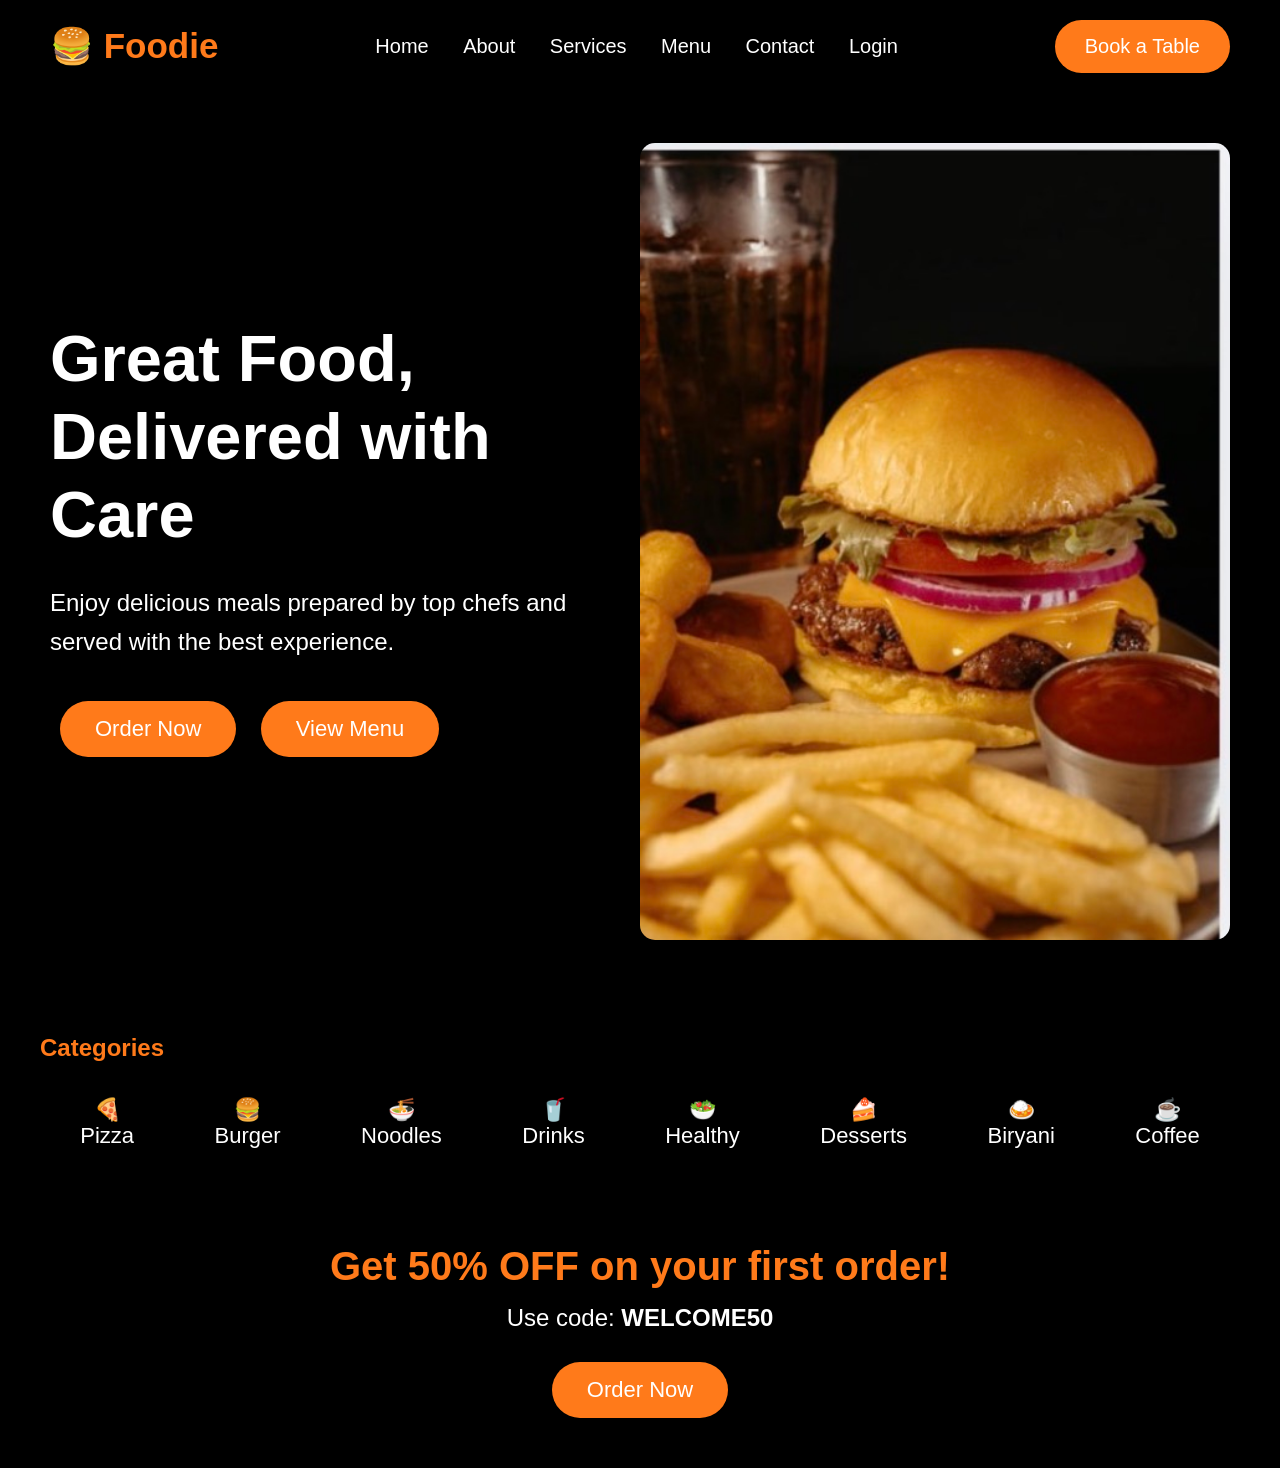
<file: index.html>
<!DOCTYPE html>
<html lang="en">
<head>
    <meta charset="UTF-8">
    <meta name="viewport" content="width=device-width, initial-scale=1.0">
    <title>Foodie</title>
    <link rel="stylesheet" href="style.css">
</head>
<body>

<header>
    <div class="logo">
        <h2>🍔 Foodie</h2>
    </div>

    <nav>
        <a href="#">Home</a>
        <a href="#">About</a>
        <a href="#">Services</a>
        <a href="#">Menu</a>
        <a href="#">Contact</a>
        <a href="login.html">Login</a>
    </nav>

    <button class="book-btn">Book a Table</button>
</header>

<section class="hero">

    <div class="left">
        <h1>Great Food,<br>Delivered with Care</h1>

        <p>
            Enjoy delicious meals prepared by top chefs
            and served with the best experience.
        </p>

        <button class="btn">Order Now</button>
        <button class="btn">View Menu</button>
    </div>

    <div class="right">
        <img src="food.jpg" alt="Food Image">
    </div>

</section>

<section class="categories">

<h2>Categories</h2>

<div class="items">

<div>🍕<br>Pizza</div>
<div>🍔<br>Burger</div>
<div>🍜<br>Noodles</div>
<div>🥤<br>Drinks</div>
<div>🥗<br>Healthy</div>
<div>🍰<br>Desserts</div>
<div>🍛<br>Biryani</div>
<div>☕<br>Coffee</div>

</div>

</section>

<section class="offer">

<h2>Get 50% OFF on your first order!</h2>

<p>Use code: <b>WELCOME50</b></p>

<button class="btn">Order Now</button>

</section>

</body>
</html>
</file>
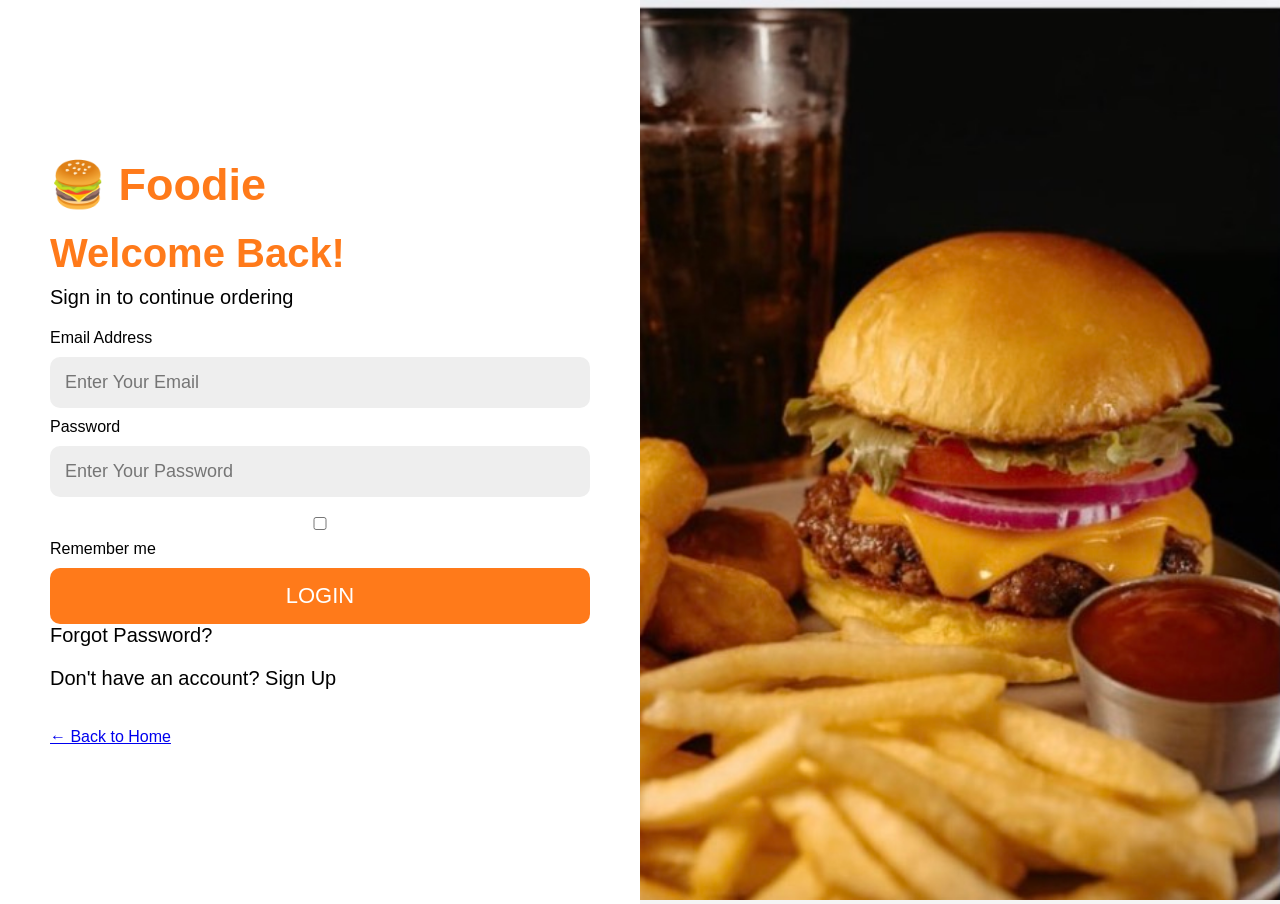
<file: login.html>
<!DOCTYPE html>
<html lang="en">
<head>
    <meta charset="UTF-8">
    <meta name="viewport" content="width=device-width, initial-scale=1.0">
    <title>Foodie Login</title>
    <link rel="stylesheet" href="login.css">
</head>
<body>

<div class="container">

    <div class="left">
        <h1>🍔 Foodie</h1>

        <h2>Welcome Back!</h2>

        <p>Sign in to continue ordering</p>

        <label>Email Address</label>
        <input type="email" placeholder="Enter Your Email">

        <label>Password</label>
        <input type="password" placeholder="Enter Your Password">

        <div>
            <input type="checkbox"> Remember me
        </div>

        <button class="login-btn">LOGIN</button>

        <p>Forgot Password?</p>

        <p>Don't have an account? Sign Up</p>

        <br>

        <a href="index.html">← Back to Home</a>

    </div>

    <div class="right">
        <img src="food.jpg" alt="Food">
    </div>

</div>

</body>
</html>
</file>
<file: style.css>
* {
    margin: 0;
    padding: 0;
    box-sizing: border-box;
    font-family: Arial, sans-serif;
}

body {
    background: #000;
    color: #fff;
}

header {
    display: flex;
    justify-content: space-between;
    align-items: center;
    padding: 20px 50px;
}

.logo h2 {
    color: #ff7a1a;
    font-size: 35px;
}

nav a {
    color: white;
    text-decoration: none;
    margin: 0 15px;
    font-size: 20px;
}

nav a:hover {
    color: #ff7a1a;
}

.book-btn {
    background: #ff7a1a;
    color: white;
    border: none;
    padding: 15px 30px;
    border-radius: 30px;
    font-size: 20px;
    cursor: pointer;
}

.hero {
    display: flex;
    justify-content: space-between;
    align-items: center;
    padding: 50px;
}

.left {
    width: 45%;
}

.left h1 {
    font-size: 65px;
    line-height: 1.2;
}

.left p {
    font-size: 24px;
    margin: 30px 0;
    line-height: 1.6;
}

.right {
    width: 50%;
}

.right img {
    width: 100%;
    border-radius: 15px;
}

.btn {
    background: #ff7a1a;
    color: white;
    border: none;
    padding: 15px 35px;
    margin: 10px;
    border-radius: 40px;
    font-size: 22px;
    cursor: pointer;
}

.categories {
    padding: 40px;
}

.categories h2 {
    color: #ff7a1a;
    margin-bottom: 20px;
}

.items {
    display: flex;
    justify-content: space-around;
    flex-wrap: wrap;
    text-align: center;
    font-size: 22px;
}

.items div {
    margin: 15px;
}

.offer {
    text-align: center;
    padding: 40px;
}

.offer h2 {
    font-size: 40px;
    color: #ff7a1a;
    margin-bottom: 15px;
}

.offer p {
    font-size: 24px;
    margin-bottom: 20px;
}

@media(max-width:768px) {
    
    header {
        flex-direction: column;
    }
    
    nav {
        margin: 20px 0;
    }
    
    .hero {
        flex-direction: column;
        text-align: center;
    }
    
    .left,
    .right {
        width: 100%;
    }
    
    .left h1 {
        font-size: 45px;
    }
    
    .right img {
        margin-top: 30px;
    }
    
    .items {
        justify-content: center;
    }
    
}
</file>
<file: login.css>
*{
margin:0;
padding:0;
box-sizing:border-box;
font-family:Arial, sans-serif;
}

body{
background:#f5f5f5;
}

.container{
display:flex;
width:100%;
min-height:100vh;
}

.left{
width:50%;
background:#fff;
padding:50px;
display:flex;
flex-direction:column;
justify-content:center;
}

.left h1{
color:#ff7a1a;
font-size:45px;
margin-bottom:20px;
}

.left h2{
color:#ff7a1a;
font-size:40px;
margin-bottom:10px;
}

.left p{
font-size:20px;
margin-bottom:20px;
}

input{
width:100%;
padding:15px;
margin:10px 0;
border:none;
border-radius:10px;
background:#eee;
font-size:18px;
}

button{
width:100%;
padding:15px;
background:#ff7a1a;
color:white;
border:none;
border-radius:10px;
font-size:22px;
cursor:pointer;
margin-top:10px;
}

button:hover{
background:#e86c00;
}

.right{
width:50%;
}

.right img{
width:100%;
height:100vh;
object-fit:cover;
}

/* Mobile Responsive */
@media(max-width:768px){

.container{
flex-direction:column;
}

.left,
.right{
width:100%;
}

.right img{
height:300px;
}

.left{
padding:25px;
}

.left h1{
font-size:35px;
}

.left h2{
font-size:30px;
}
}
</file>
